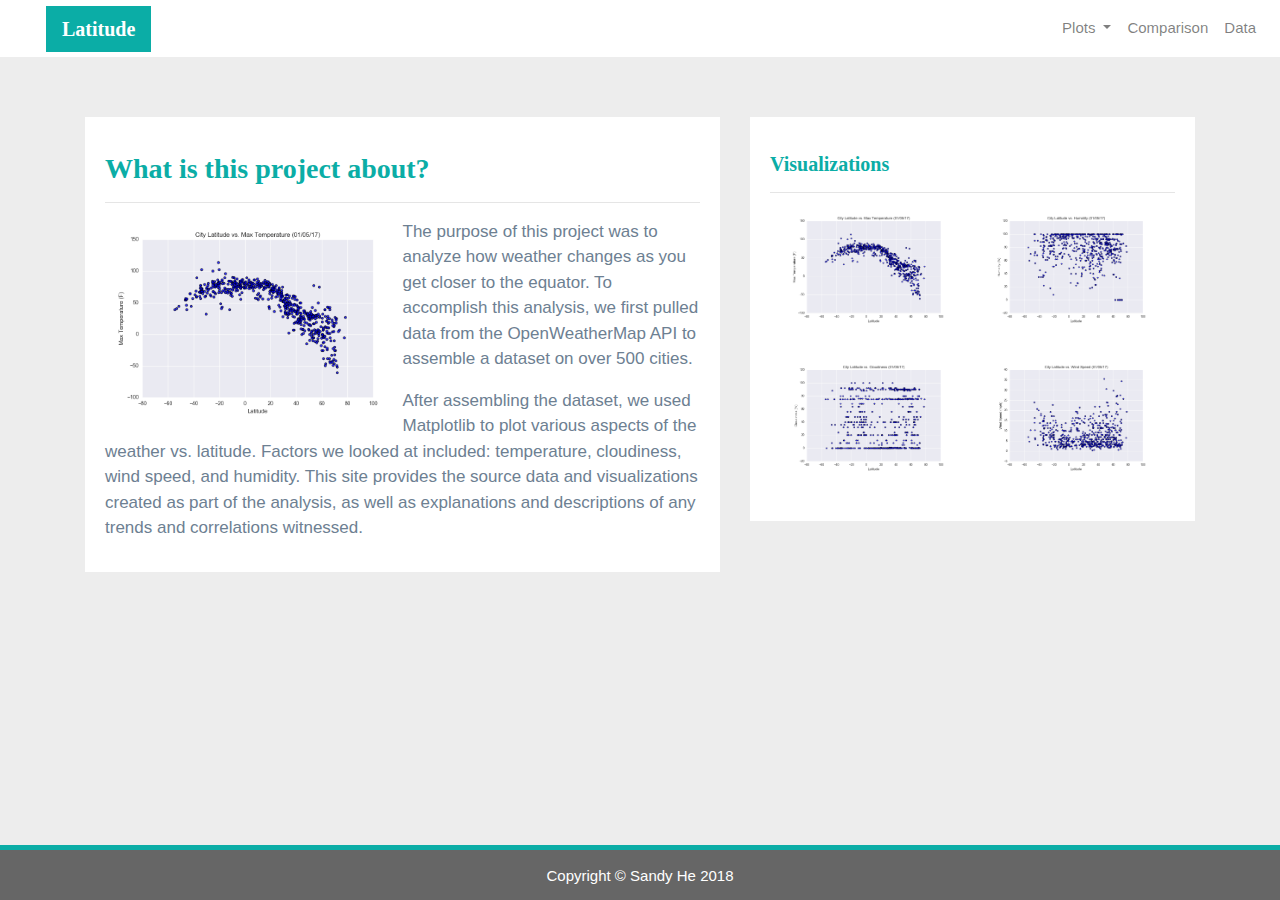
<file: index.html>
<!DOCTYPE html>
<html>

<head>
  <meta charset="utf-8" />
  <meta http-equiv="X-UA-Compatible" content="IE=edge">
  <title>Bootstrap Visualization Dashboard</title>
  <meta name="viewport" content="width=device-width, initial-scale=1">

  <!-- Bootstrap CSS -->
  <link rel="stylesheet" href="https://maxcdn.bootstrapcdn.com/bootstrap/4.0.0/css/bootstrap.min.css" integrity="sha384-Gn5384xqQ1aoWXA+058RXPxPg6fy4IWvTNh0E263XmFcJlSAwiGgFAW/dAiS6JXm"
    crossorigin="anonymous">

  <!--CSS Link-->
  <link rel="stylesheet" type="text/css" href="style.css">

</head>

<body>
  <!-- Navigation Section -->
  <div class="navigation">
    <nav class="navbar navbar-expand-lg navbar-light">
      <a class="navbar-brand" style="background-color: #0BADA6;" href="index.html">Latitude</a>
      <button class="navbar-toggler  border border-white" type="button" data-toggle="collapse" data-target="#navbarNavDropdown"
        aria-controls="navbarNavDropdown" aria-expanded="false" aria-label="Toggle navigation">
        <span class="navbar-toggler-icon"></span>
      </button>
      <div class="collapse navbar-collapse" id="navbarNavDropdown">
        <ul class="navbar-nav ml-auto">
          <li class="nav-item dropdown">
            <a class="nav-link dropdown-toggle" href="#" id="navbarDropdownMenuLink" data-toggle="dropdown"
              aria-haspopup="true" aria-expanded="false">
              Plots
            </a>
            <div class="dropdown-menu" aria-labelledby="navbarDropdownMenuLink">
              <a class="dropdown-item" href="max_temperature.html">Max Temperature</a>
              <a class="dropdown-item" href="humidity.html">Humidity</a>
              <a class="dropdown-item" href="cloudiness.html">Cloudiness</a>
              <a class="dropdown-item" href="wind_speed.html">Wind Speed</a>
            </div>
          </li>
          <li class="nav-item">
            <a class="nav-link" href="comparisons.html">Comparison</a>
          </li>
          <li class="nav-item">
            <a class="nav-link" href="data.html">Data</a>
          </li>

        </ul>
      </div>
    </nav>
  </div>
  <!-- Content Section -->
  <div class="container">
    <div class="row">
      <div class="col-lg-7 col-md-12">
        <!-- Left box  -->
        <div class="box">
          <h3 class="title">What is this project about?</h3>
          <hr>
          <img src="Resources/Fig1.png" class="vizualization rounded float-left" alt="Max Temperature Graph">
          <p>The purpose of this project was to analyze how weather changes as you get closer to the equator. To
            accomplish this analysis, we first pulled data from the OpenWeatherMap API to assemble a dataset on over
            500 cities.</p>
          <p>After assembling the dataset, we used Matplotlib to plot various aspects of the weather vs. latitude.
            Factors we looked at included: temperature, cloudiness, wind speed, and humidity. This site provides the
            source data and visualizations created as part of the analysis, as well as explanations and descriptions of
            any trends and correlations witnessed.</p>
        </div>
      </div>
      <div class="col-lg-5 col-md-12">
        <!-- Right Box -->
        <div class="box">
          <h5 class="title">Visualizations</h5>
          <hr>


          <div class="container">
            <div class="row" style="padding-bottom: 30px;">
              <div class="col-6">
                <a href="max_temperature.html">
                  <img class="panel" src="Resources/Fig1.png" alt="Max Temperature Graph">
                </a>
              </div>
              <div class="col-6">
                <a href="humidity.html">
                  <img class="panel" src="Resources/Fig2.png" alt="Humidity Graph">
                </a>
              </div>
            </div>

            <div class="row" style="padding-bottom: 30px;">
              <div class="col-6">
                <a href="cloudiness.html">
                  <img class="panel" src="Resources/Fig3.png" alt="Cloudiness Graph">
                </a>
              </div>
              <div class="col-6">
                <a href="wind_speed.html">
                  <img class="panel" src="Resources/Fig4.png" alt="Wind Speed Graph">
                </a>
              </div>


            </div>
          </div>


        </div>
      </div>
    </div>
  </div>
  <!-- Footer Section -->
  <footer>
    <div class="footer">Copyright &copy; Sandy He 2018</div>
  </footer>

  <!-- Bootstrap JS -->
  <script src="https://code.jquery.com/jquery-3.2.1.slim.min.js" integrity="sha384-KJ3o2DKtIkvYIK3UENzmM7KCkRr/rE9/Qpg6aAZGJwFDMVNA/GpGFF93hXpG5KkN"
    crossorigin="anonymous"></script>
  <script src="https://cdnjs.cloudflare.com/ajax/libs/popper.js/1.12.9/umd/popper.min.js" integrity="sha384-ApNbgh9B+Y1QKtv3Rn7W3mgPxhU9K/ScQsAP7hUibX39j7fakFPskvXusvfa0b4Q"
    crossorigin="anonymous"></script>
  <script src="https://maxcdn.bootstrapcdn.com/bootstrap/4.0.0/js/bootstrap.min.js" integrity="sha384-JZR6Spejh4U02d8jOt6vLEHfe/JQGiRRSQQxSfFWpi1MquVdAyjUar5+76PVCmYl"
    crossorigin="anonymous"></script>

</body>

</html>
</file>
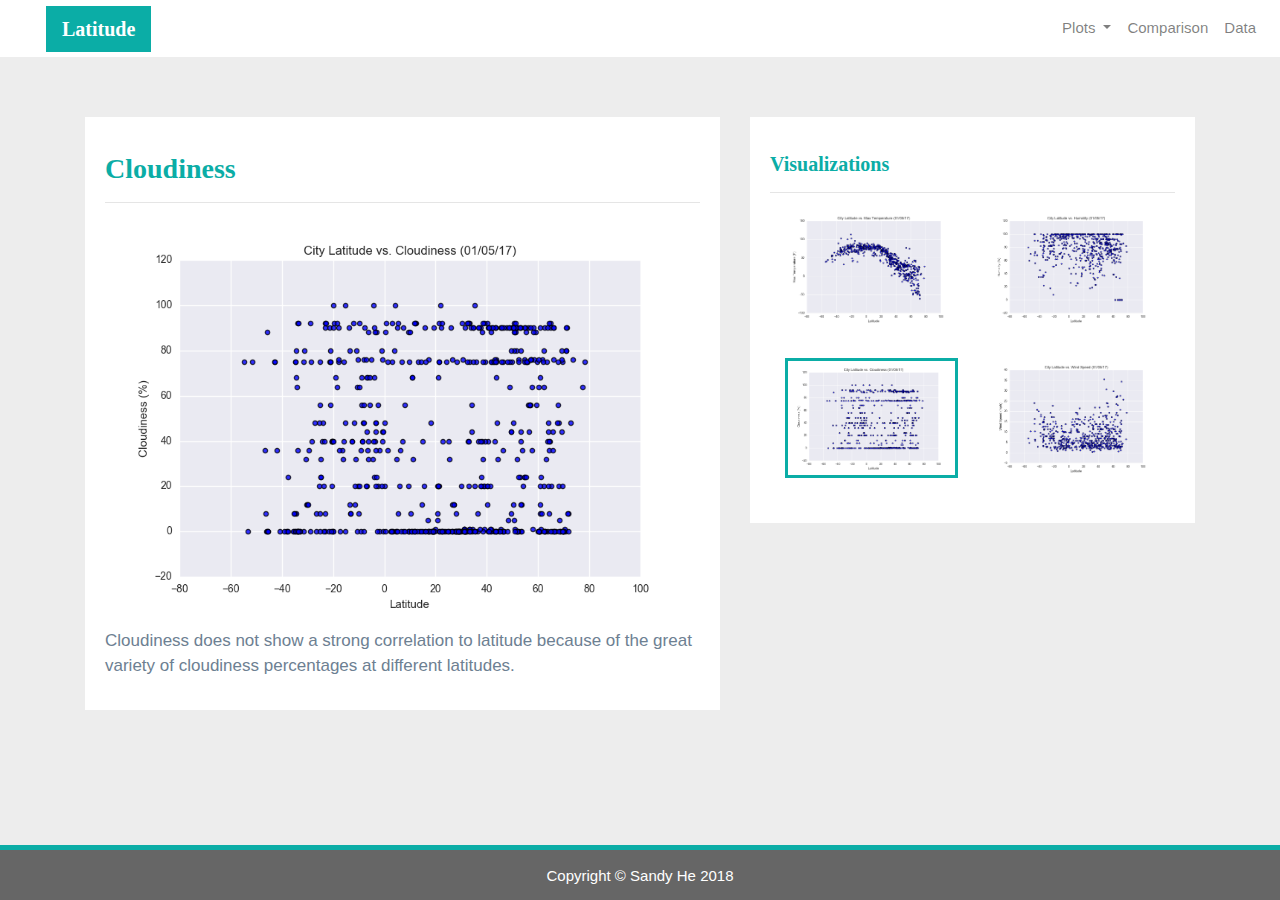
<file: cloudiness.html>
<!DOCTYPE html>
<html>

<head>
  <meta charset="utf-8" />
  <meta http-equiv="X-UA-Compatible" content="IE=edge">
  <title>Visualization Dashboard</title>
  <meta name="viewport" content="width=device-width, initial-scale=1">

  <!-- Bootstrap CSS -->
  <link rel="stylesheet" href="https://maxcdn.bootstrapcdn.com/bootstrap/4.0.0/css/bootstrap.min.css" integrity="sha384-Gn5384xqQ1aoWXA+058RXPxPg6fy4IWvTNh0E263XmFcJlSAwiGgFAW/dAiS6JXm"
    crossorigin="anonymous">

  <!--CSS Link-->
  <link rel="stylesheet" type="text/css" href="style.css">

</head>

<body>
  <!-- Navigation Section -->
  <div class="navigation">
    <nav class="navbar navbar-expand-lg navbar-light">
      <a class="navbar-brand" style="background-color: #0BADA6;" href="index.html">Latitude</a>
      <button class="navbar-toggler border border-white" type="button" data-toggle="collapse" data-target="#navbarNavDropdown"
        aria-controls="navbarNavDropdown" aria-expanded="false" aria-label="Toggle navigation">
        <span class="navbar-toggler-icon"></span>
      </button>
      <div class="collapse navbar-collapse" id="navbarNavDropdown">
        <ul class="navbar-nav ml-auto">
          <li class="nav-item dropdown">
            <a class="nav-link dropdown-toggle" href="#" id="navbarDropdownMenuLink" data-toggle="dropdown"
              aria-haspopup="true" aria-expanded="false">
              Plots
            </a>
            <div class="dropdown-menu" aria-labelledby="navbarDropdownMenuLink">
              <a class="dropdown-item" href="max_temperature.html">Max Temperature</a>
              <a class="dropdown-item" href="humidity.html">Humidity</a>
              <a class="dropdown-item active" href="cloudiness.html">Cloudiness</a>
              <a class="dropdown-item" href="wind_speed.html">Wind Speed</a>
            </div>
          </li>
          <li class="nav-item">
            <a class="nav-link" href="comparisons.html">Comparison</a>
          </li>
          <li class="nav-item">
            <a class="nav-link" href="data.html">Data</a>
          </li>

        </ul>
      </div>
    </nav>
  </div>
  <!-- Content Section -->
  <div class="container">
    <div class="row">
      <div class="col-lg-7 col-md-12">
        <!-- Left box  -->
        <div class="box">
          <h3 class="title">Cloudiness</h3>
          <hr>
          <img src="Resources/Fig3.png" alt="Cloudines Graph">
          <p>Cloudiness does not show a strong correlation to latitude because of the great variety of
            cloudiness percentages at different latitudes.</p>
        </div>
      </div>
      <div class="col-lg-5 col-md-12">
        <!-- Right Box -->
        <div class="box">
          <h5 class="title">Visualizations</h5>
          <hr>


          <div class="container">
            <div class="row" style="padding-bottom: 30px;">
              <div class="col-6">
                <a href="max_temperature.html">
                  <img class="panel" src="Resources/Fig1.png" alt="Max Temperature Graph">
                </a>
              </div>
              <div class="col-6">
                <a href="humidity.html">
                  <img class="panel" src="Resources/Fig2.png" alt="Humidity Graph">
                </a>
              </div>
            </div>

            <div class="row" style="padding-bottom: 30px;">
              <div class="col-6">
                <a href="cloudiness.html">
                  <img class="panel active" src="Resources/Fig3.png" alt="Cloudiness Graph">
                </a>
              </div>
              <div class="col-6">
                <a href="wind_speed.html">
                  <img class="panel" src="Resources/Fig4.png" alt="Wind Speed Graph">
                </a>
              </div>


            </div>
          </div>


        </div>
      </div>
    </div>
  </div>
  <!-- Footer Section -->
  <footer>
    <div class="footer">Copyright &copy; Sandy He 2018</div>
  </footer>

  <!-- Bootstrap JS -->
  <script src="https://code.jquery.com/jquery-3.2.1.slim.min.js" integrity="sha384-KJ3o2DKtIkvYIK3UENzmM7KCkRr/rE9/Qpg6aAZGJwFDMVNA/GpGFF93hXpG5KkN"
    crossorigin="anonymous"></script>
  <script src="https://cdnjs.cloudflare.com/ajax/libs/popper.js/1.12.9/umd/popper.min.js" integrity="sha384-ApNbgh9B+Y1QKtv3Rn7W3mgPxhU9K/ScQsAP7hUibX39j7fakFPskvXusvfa0b4Q"
    crossorigin="anonymous"></script>
  <script src="https://maxcdn.bootstrapcdn.com/bootstrap/4.0.0/js/bootstrap.min.js" integrity="sha384-JZR6Spejh4U02d8jOt6vLEHfe/JQGiRRSQQxSfFWpi1MquVdAyjUar5+76PVCmYl"
    crossorigin="anonymous"></script>

</body>

</html>
</file>
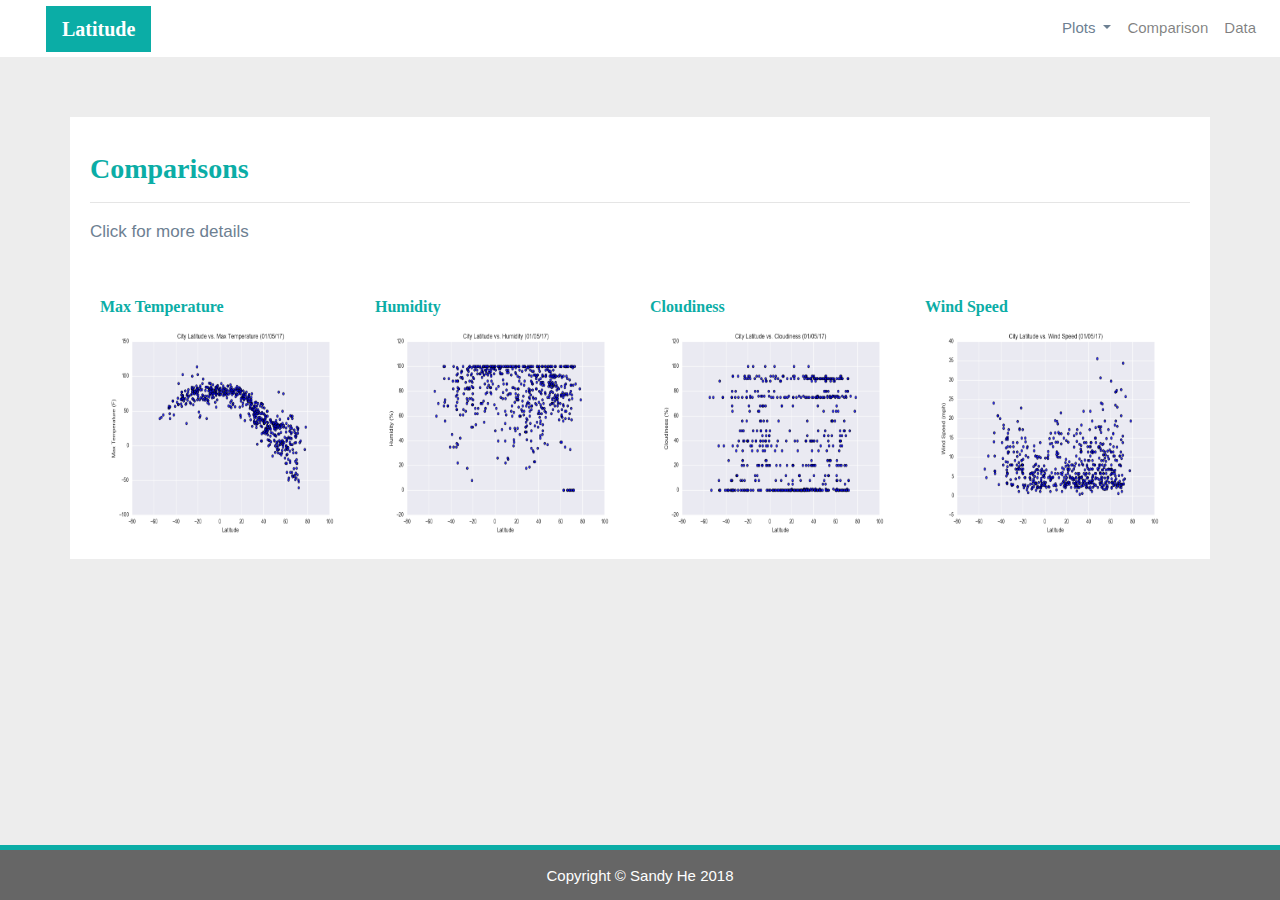
<file: comparisons.html>
<!DOCTYPE html>
<html>

<head>
  <meta charset="utf-8" />
  <meta http-equiv="X-UA-Compatible" content="IE=edge">
  <title>Visualization Dashboard</title>
  <meta name="viewport" content="width=device-width, initial-scale=1">

  <!-- Bootstrap CSS -->
  <link rel="stylesheet" href="https://maxcdn.bootstrapcdn.com/bootstrap/4.0.0/css/bootstrap.min.css" integrity="sha384-Gn5384xqQ1aoWXA+058RXPxPg6fy4IWvTNh0E263XmFcJlSAwiGgFAW/dAiS6JXm"
    crossorigin="anonymous">

  <!--CSS Link-->
  <link rel="stylesheet" type="text/css" href="style.css">

</head>

<body>
  <!-- Navigation Section -->
  <div class="navigation">
    <nav class="navbar navbar-expand-lg navbar-light">
      <a class="navbar-brand" style="background-color: #0BADA6;" href="index.html">Latitude</a>
      <button class="navbar-toggler  border border-white" type="button" data-toggle="collapse" data-target="#navbarNavDropdown"
        aria-controls="navbarNavDropdown" aria-expanded="false" aria-label="Toggle navigation">
        <span class="navbar-toggler-icon"></span>
      </button>
      <div class="collapse navbar-collapse" id="navbarNavDropdown">
        <ul class="navbar-nav ml-auto">
          <li class="nav-item dropdown">
            <a class="nav-link dropdown-toggle" href="#" id="navbarDropdownMenuLink" data-toggle="dropdown"
              aria-haspopup="true" aria-expanded="false" style="color: #6D8092">
              Plots
            </a>
            <div class="dropdown-menu" aria-labelledby="navbarDropdownMenuLink">
              <a class="dropdown-item" href="max_temperature.html">Max Temperature</a>
              <a class="dropdown-item" href="humidity.html">Humidity</a>
              <a class="dropdown-item" href="cloudiness.html">Cloudiness</a>
              <a class="dropdown-item" href="wind_speed.html">Wind Speed</a>
            </div>
          </li>
          <li class="nav-item">
            <a class="nav-link" href="comparisons.html">Comparison</a>
          </li>
          <li class="nav-item">
            <a class="nav-link" href="data.html">Data</a>
          </li>

        </ul>
      </div>
    </nav>
  </div>
  <!-- Content Section -->
  <div class="container">
    <div class="row">
      <div>
        <!-- Left box  -->
        <div class="box">
          <h3 class="title">Comparisons</h3>
          <hr>
          <p>Click for more details</p>
          <div class="container" style="padding-bottom: 40px;">
            <div class="row">
              <div class="col-lg-3" style="padding: 10px;">
                <div class="title">Max Temperature</div>
                <a href="max_temperature.html">
                  <img class="panel" src="Resources/Fig1.png" alt="Max Temperature Image">
                </a>
              </div>
              <div class="col-lg-3" style="padding: 10px;">
                <div class="title">Humidity</div>
                <a href="humidity.html">
                  <img class="panel" src="Resources/Fig2.png" alt="Humidity Graph">
                </a>
              </div>
              <div class="col-lg-3" style="padding: 10px;">
                <div class="title">Cloudiness</div>
                <a href="cloudiness.html">
                  <img class="panel" src="Resources/Fig3.png" alt="Cloudiness Graph">
                </a>

              </div>
              <div class="col-lg-3" style="padding: 10px;">
                <div class="title">Wind Speed</div>
                <a href="wind_speed.html">
                  <img class="panel" src="Resources/Fig4.png" alt="Wind Speed Graph">
                </a>
              </div>
            
          </div>
        </div>
      </div>
    </div>
  </div>

  <!-- Footer Section -->
  <footer>
    <div class="footer">Copyright &copy; Sandy He 2018</div>
  </footer>

  <!-- Bootstrap JS -->
  <script src="https://code.jquery.com/jquery-3.2.1.slim.min.js" integrity="sha384-KJ3o2DKtIkvYIK3UENzmM7KCkRr/rE9/Qpg6aAZGJwFDMVNA/GpGFF93hXpG5KkN"
    crossorigin="anonymous"></script>
  <script src="https://cdnjs.cloudflare.com/ajax/libs/popper.js/1.12.9/umd/popper.min.js" integrity="sha384-ApNbgh9B+Y1QKtv3Rn7W3mgPxhU9K/ScQsAP7hUibX39j7fakFPskvXusvfa0b4Q"
    crossorigin="anonymous"></script>
  <script src="https://maxcdn.bootstrapcdn.com/bootstrap/4.0.0/js/bootstrap.min.js" integrity="sha384-JZR6Spejh4U02d8jOt6vLEHfe/JQGiRRSQQxSfFWpi1MquVdAyjUar5+76PVCmYl"
    crossorigin="anonymous"></script>

</body>

</html>
</file>
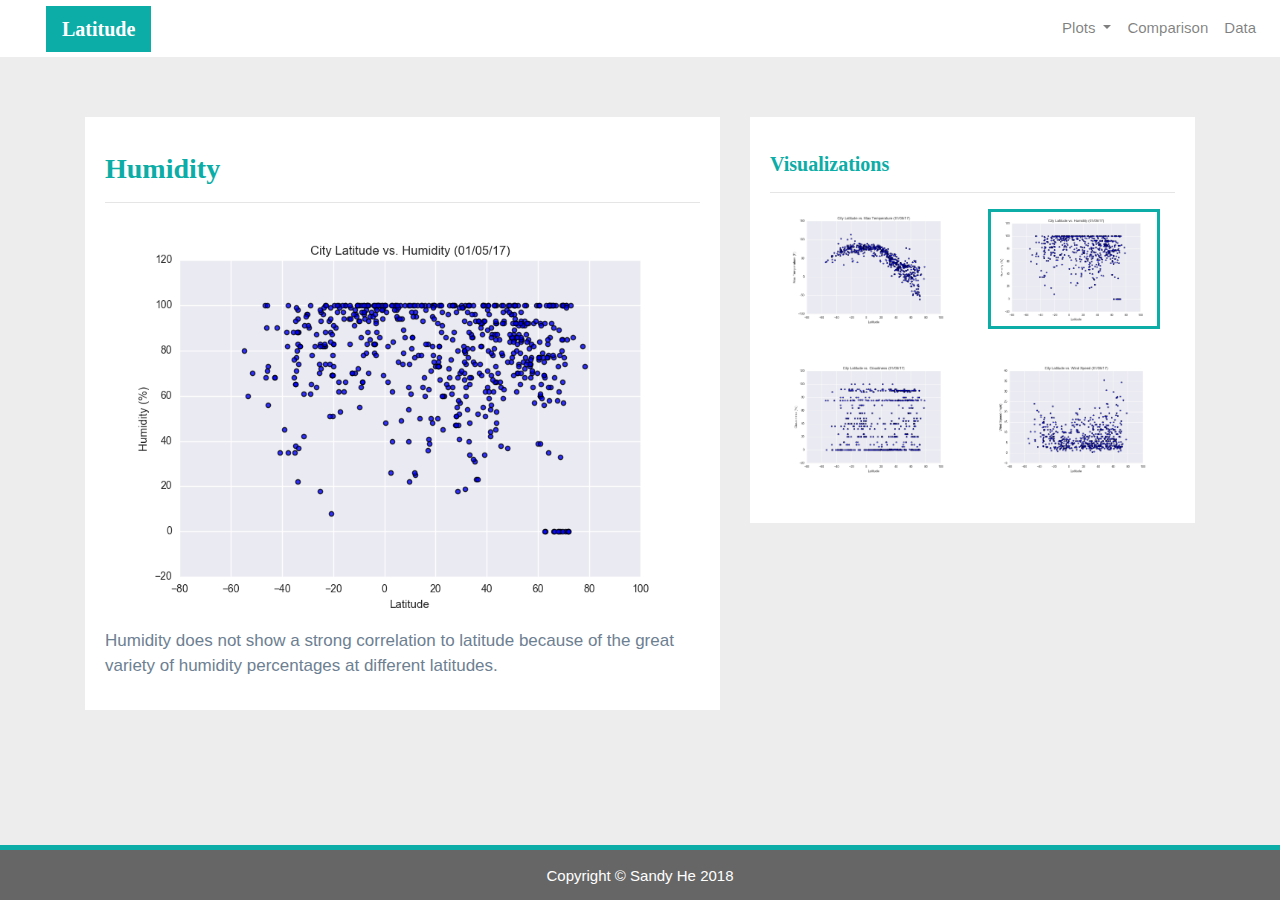
<file: humidity.html>
<!DOCTYPE html>
<html>

<head>
  <meta charset="utf-8" />
  <meta http-equiv="X-UA-Compatible" content="IE=edge">
  <title>Visualization Dashboard</title>
  <meta name="viewport" content="width=device-width, initial-scale=1">

  <!-- Bootstrap CSS -->
  <link rel="stylesheet" href="https://maxcdn.bootstrapcdn.com/bootstrap/4.0.0/css/bootstrap.min.css" integrity="sha384-Gn5384xqQ1aoWXA+058RXPxPg6fy4IWvTNh0E263XmFcJlSAwiGgFAW/dAiS6JXm"
    crossorigin="anonymous">

  <!--CSS Link-->
  <link rel="stylesheet" type="text/css" href="style.css">

</head>

<body>
  <!-- Navigation Section -->
  <div class="navigation">
    <nav class="navbar navbar-expand-lg navbar-light">
      <a class="navbar-brand" style="background-color: #0BADA6;" href="index.html">Latitude</a>
      <button class="navbar-toggler border border-white" type="button" data-toggle="collapse" data-target="#navbarNavDropdown"
        aria-controls="navbarNavDropdown" aria-expanded="false" aria-label="Toggle navigation">
        <span class="navbar-toggler-icon"></span>
      </button>
      <div class="collapse navbar-collapse" id="navbarNavDropdown">
        <ul class="navbar-nav ml-auto">
          <li class="nav-item dropdown">
            <a class="nav-link dropdown-toggle" href="#" id="navbarDropdownMenuLink" data-toggle="dropdown"
              aria-haspopup="true" aria-expanded="false">
              Plots
            </a>
            <div class="dropdown-menu" aria-labelledby="navbarDropdownMenuLink">
              <a class="dropdown-item" href="max_temperature.html">Max Temperature</a>
              <a class="dropdown-item active" href="humidity.html">Humidity</a>
              <a class="dropdown-item" href="cloudiness.html">Cloudiness</a>
              <a class="dropdown-item" href="wind_speed.html">Wind Speed</a>
            </div>
          </li>
          <li class="nav-item">
            <a class="nav-link" href="comparisons.html">Comparison</a>
          </li>
          <li class="nav-item">
            <a class="nav-link" href="data.html">Data</a>
          </li>

        </ul>
      </div>
    </nav>
  </div>
  <!-- Content Section -->
  <div class="container">
    <div class="row">
      <div class="col-lg-7 col-md-12">
        <!-- Left box  -->
        <div class="box">
          <h3 class="title">Humidity</h3>
          <hr>
          <img src="Resources/Fig2.png" alt="Humidity Graph">
          <p>Humidity does not show a strong correlation to latitude because of 
              the great variety of humidity percentages at different latitudes.
            </p>
        </div>
      </div>
      <div class="col-lg-5 col-md-12">
        <!-- Right Box -->
        <div class="box">
          <h5 class="title">Visualizations</h5>
          <hr>


          <div class="container">
            <div class="row" style="padding-bottom: 30px;">
              <div class="col-6">
                <a href="max_temperature.html">
                  <img class="panel" src="Resources/Fig1.png" alt="Max Temperature Graph">
                </a>
              </div>
              <div class="col-6">
                <a href="humidity.html">
                  <img class="panel active" src="Resources/Fig2.png" alt="Humidity Graph">
                </a>
              </div>
            </div>

            <div class="row" style="padding-bottom: 30px;">
              <div class="col-6">
                <a href="cloudiness.html">
                  <img class="panel" src="Resources/Fig3.png" alt="Cloudiness Graph">
                </a>
              </div>
              <div class="col-6">
                <a href="wind_speed.html">
                  <img class="panel" src="Resources/Fig4.png" alt="Wind Speed Graph">
                </a>
              </div>


            </div>
          </div>


        </div>
      </div>
    </div>
  </div>
  <!-- Footer Section -->
  <footer>
    <div class="footer">Copyright &copy; Sandy He 2018</div>
  </footer>

  <!-- Bootstrap JS -->
  <script src="https://code.jquery.com/jquery-3.2.1.slim.min.js" integrity="sha384-KJ3o2DKtIkvYIK3UENzmM7KCkRr/rE9/Qpg6aAZGJwFDMVNA/GpGFF93hXpG5KkN"
    crossorigin="anonymous"></script>
  <script src="https://cdnjs.cloudflare.com/ajax/libs/popper.js/1.12.9/umd/popper.min.js" integrity="sha384-ApNbgh9B+Y1QKtv3Rn7W3mgPxhU9K/ScQsAP7hUibX39j7fakFPskvXusvfa0b4Q"
    crossorigin="anonymous"></script>
  <script src="https://maxcdn.bootstrapcdn.com/bootstrap/4.0.0/js/bootstrap.min.js" integrity="sha384-JZR6Spejh4U02d8jOt6vLEHfe/JQGiRRSQQxSfFWpi1MquVdAyjUar5+76PVCmYl"
    crossorigin="anonymous"></script>

</body>

</html>
</file>
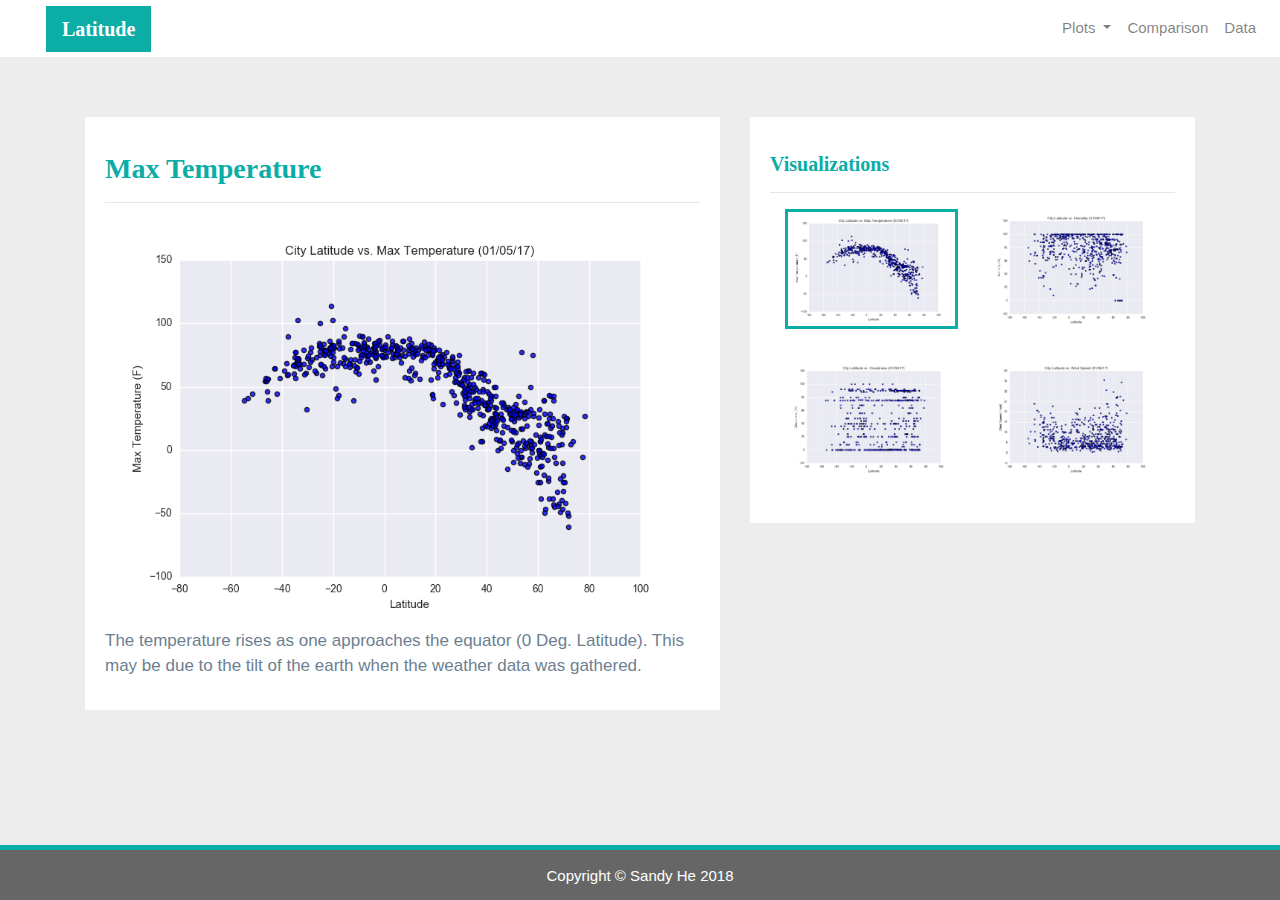
<file: max_temperature.html>
<!DOCTYPE html>
<html>

<head>
  <meta charset="utf-8" />
  <meta http-equiv="X-UA-Compatible" content="IE=edge">
  <title>Visualization Dashboard</title>
  <meta name="viewport" content="width=device-width, initial-scale=1">

  <!-- Bootstrap CSS -->
  <link rel="stylesheet" href="https://maxcdn.bootstrapcdn.com/bootstrap/4.0.0/css/bootstrap.min.css" integrity="sha384-Gn5384xqQ1aoWXA+058RXPxPg6fy4IWvTNh0E263XmFcJlSAwiGgFAW/dAiS6JXm"
    crossorigin="anonymous">

  <!--CSS Link-->
  <link rel="stylesheet" type="text/css" href="style.css">

</head>

<body>
  <!-- Navigation Section -->
  <div class="navigation">
    <nav class="navbar navbar-expand-lg navbar-light">
      <a class="navbar-brand" style="background-color: #0BADA6;" href="index.html">Latitude</a>
      <button class="navbar-toggler border border-white" type="button" data-toggle="collapse" data-target="#navbarNavDropdown"
        aria-controls="navbarNavDropdown" aria-expanded="false" aria-label="Toggle navigation">
        <span class="navbar-toggler-icon"></span>
      </button>
      <div class="collapse navbar-collapse" id="navbarNavDropdown">
        <ul class="navbar-nav ml-auto">
          <li class="nav-item dropdown">
            <a class="nav-link dropdown-toggle" href="#" id="navbarDropdownMenuLink" data-toggle="dropdown"
              aria-haspopup="true" aria-expanded="false">
              Plots
            </a>
            <div class="dropdown-menu" aria-labelledby="navbarDropdownMenuLink">
              <a class="dropdown-item active" href="max_temperature.html">Max Temperature</a>
              <a class="dropdown-item" href="humidity.html">Humidity</a>
              <a class="dropdown-item" href="cloudiness.html">Cloudiness</a>
              <a class="dropdown-item" href="wind_speed.html">Wind Speed</a>
            </div>
          </li>
          <li class="nav-item">
            <a class="nav-link" href="comparisons.html">Comparison</a>
          </li>
          <li class="nav-item">
            <a class="nav-link" href="data.html">Data</a>
          </li>

        </ul>
      </div>
    </nav>
  </div>
  <!-- Content Section -->
  <div class="container">
    <div class="row">
      <div class="col-lg-7 col-md-12">
        <!-- Left box  -->
        <div class="box">
          <h3 class="title">Max Temperature</h3>
          <hr>
          <img src="Resources/Fig1.png" alt="Max Temperature Graph">
          <p>The temperature rises as one approaches the equator (0 Deg. Latitude). 
              This may be due to the tilt of the earth when the weather data was gathered.
            </p>
        </div>
      </div>
      <div class="col-lg-5 col-md-12">
        <!-- Right Box -->
        <div class="box">
          <h5 class="title">Visualizations</h5>
          <hr>


          <div class="container">
            <div class="row" style="padding-bottom: 30px;">
              <div class="col-6">
                <a href="max_temperature.html">
                  <img class="panel active" src="Resources/Fig1.png" alt="Max Temperature Graph">
                </a>
              </div>
              <div class="col-6">
                <a href="humidity.html">
                  <img class="panel" src="Resources/Fig2.png" alt="Humidity Graph">
                </a>
              </div>
            </div>

            <div class="row" style="padding-bottom: 30px;">
              <div class="col-6">
                <a href="cloudiness.html">
                  <img class="panel" src="Resources/Fig3.png" alt="Cloudiness Graph">
                </a>
              </div>
              <div class="col-6">
                <a href="wind_speed.html">
                  <img class="panel" src="Resources/Fig4.png" alt="Wind Speed Graph">
                </a>
              </div>


            </div>
          </div>


        </div>
      </div>
    </div>
  </div>
  <!-- Footer Section -->
  <footer>
    <div class="footer">Copyright &copy; Sandy He 2018</div>
  </footer>

  <!-- Bootstrap JS -->
  <script src="https://code.jquery.com/jquery-3.2.1.slim.min.js" integrity="sha384-KJ3o2DKtIkvYIK3UENzmM7KCkRr/rE9/Qpg6aAZGJwFDMVNA/GpGFF93hXpG5KkN"
    crossorigin="anonymous"></script>
  <script src="https://cdnjs.cloudflare.com/ajax/libs/popper.js/1.12.9/umd/popper.min.js" integrity="sha384-ApNbgh9B+Y1QKtv3Rn7W3mgPxhU9K/ScQsAP7hUibX39j7fakFPskvXusvfa0b4Q"
    crossorigin="anonymous"></script>
  <script src="https://maxcdn.bootstrapcdn.com/bootstrap/4.0.0/js/bootstrap.min.js" integrity="sha384-JZR6Spejh4U02d8jOt6vLEHfe/JQGiRRSQQxSfFWpi1MquVdAyjUar5+76PVCmYl"
    crossorigin="anonymous"></script>

</body>

</html>
</file>
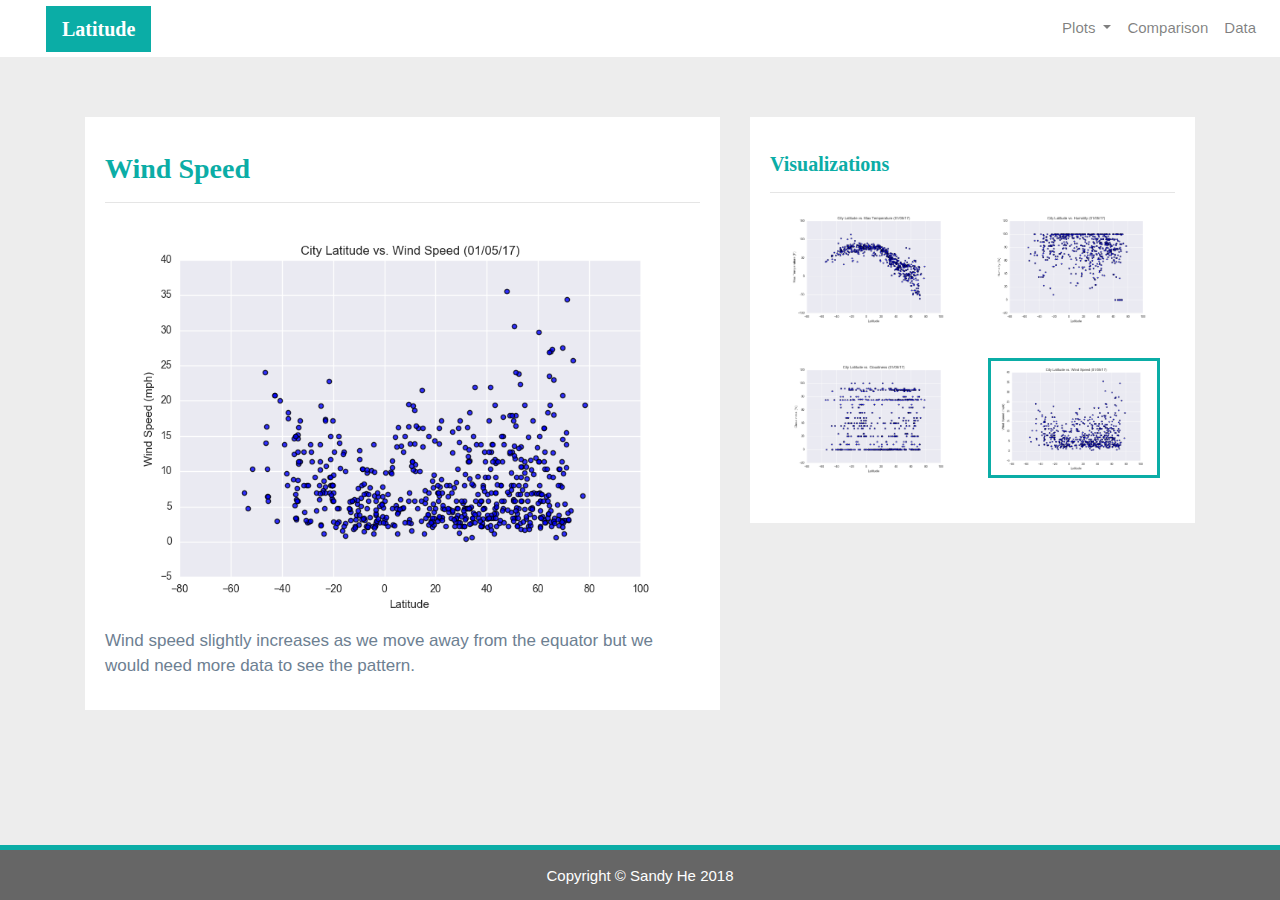
<file: wind_speed.html>
<!DOCTYPE html>
<html>

<head>
  <meta charset="utf-8" />
  <meta http-equiv="X-UA-Compatible" content="IE=edge">
  <title>Visualization Dashboard</title>
  <meta name="viewport" content="width=device-width, initial-scale=1">

  <!-- Bootstrap CSS -->
  <link rel="stylesheet" href="https://maxcdn.bootstrapcdn.com/bootstrap/4.0.0/css/bootstrap.min.css" integrity="sha384-Gn5384xqQ1aoWXA+058RXPxPg6fy4IWvTNh0E263XmFcJlSAwiGgFAW/dAiS6JXm"
    crossorigin="anonymous">

  <!--CSS Link-->
  <link rel="stylesheet" type="text/css" href="style.css">

</head>

<body>
  <!-- Navigation Section -->
  <div class="navigation">
    <nav class="navbar navbar-expand-lg navbar-light">
      <a class="navbar-brand" style="background-color: #0BADA6;" href="index.html">Latitude</a>
      <button class="navbar-toggler border border-white" type="button" data-toggle="collapse" data-target="#navbarNavDropdown"
        aria-controls="navbarNavDropdown" aria-expanded="false" aria-label="Toggle navigation">
        <span class="navbar-toggler-icon"></span>
      </button>
      <div class="collapse navbar-collapse" id="navbarNavDropdown">
        <ul class="navbar-nav ml-auto">
          <li class="nav-item dropdown">
            <a class="nav-link dropdown-toggle" href="#" id="navbarDropdownMenuLink" data-toggle="dropdown"
              aria-haspopup="true" aria-expanded="false">
              Plots
            </a>
            <div class="dropdown-menu" aria-labelledby="navbarDropdownMenuLink">
              <a class="dropdown-item" href="max_temperature.html">Max Temperature</a>
              <a class="dropdown-item" href="humidity.html">Humidity</a>
              <a class="dropdown-item" href="cloudiness.html">Cloudiness</a>
              <a class="dropdown-item active" href="wind_speed.html">Wind Speed</a>
            </div>
          </li>
          <li class="nav-item">
            <a class="nav-link" href="comparisons.html">Comparison</a>
          </li>
          <li class="nav-item">
            <a class="nav-link" href="data.html">Data</a>
          </li>

        </ul>
      </div>
    </nav>
  </div>
  <!-- Content Section -->
  <div class="container">
    <div class="row">
      <div class="col-lg-7 col-md-12">
        <!-- Left box  -->
        <div class="box">
          <h3 class="title">Wind Speed</h3>
          <hr>
          <img src="Resources/Fig4.png" alt="Wind Speed Graph">
          <p>Wind speed slightly increases as we move away from the equator but 
             we would need more data to see the pattern. 
            </p>
        </div>
      </div>
      <div class="col-lg-5 col-md-12">
        <!-- Right Box -->
        <div class="box">
          <h5 class="title">Visualizations</h5>
          <hr>


          <div class="container">
            <div class="row" style="padding-bottom: 30px;">
              <div class="col-6">
                <a href="max_temperature.html">
                  <img class="panel" src="Resources/Fig1.png" alt="Max Temperature Graph">
                </a>
              </div>
              <div class="col-6">
                <a href="humidity.html">
                  <img class="panel" src="Resources/Fig2.png" alt="Humidity Graph">
                </a>
              </div>
            </div>

            <div class="row" style="padding-bottom: 30px;">
              <div class="col-6">
                <a href="cloudiness.html">
                  <img class="panel" src="Resources/Fig3.png" alt="Cloudiness Graph">
                </a>
              </div>
              <div class="col-6">
                <a href="wind_speed.html">
                  <img class="panel active" src="Resources/Fig4.png" alt="Wind Speed Graph">
                </a>
              </div>


            </div>
          </div>


        </div>
      </div>
    </div>
  </div>
  <!-- Footer Section -->
  <footer>
    <div class="footer">Copyright &copy; Sandy He 2018</div>
  </footer>

  <!-- Bootstrap JS -->
  <script src="https://code.jquery.com/jquery-3.2.1.slim.min.js" integrity="sha384-KJ3o2DKtIkvYIK3UENzmM7KCkRr/rE9/Qpg6aAZGJwFDMVNA/GpGFF93hXpG5KkN"
    crossorigin="anonymous"></script>
  <script src="https://cdnjs.cloudflare.com/ajax/libs/popper.js/1.12.9/umd/popper.min.js" integrity="sha384-ApNbgh9B+Y1QKtv3Rn7W3mgPxhU9K/ScQsAP7hUibX39j7fakFPskvXusvfa0b4Q"
    crossorigin="anonymous"></script>
  <script src="https://maxcdn.bootstrapcdn.com/bootstrap/4.0.0/js/bootstrap.min.js" integrity="sha384-JZR6Spejh4U02d8jOt6vLEHfe/JQGiRRSQQxSfFWpi1MquVdAyjUar5+76PVCmYl"
    crossorigin="anonymous"></script>

</body>

</html>
</file>
<file: style.css>
/* Body */
body{
    background-color: #EDEDED; 
}
/* Navbar */
.navbar{
    max-height: 57px; 
}
.navigation .navbar-brand{
    color: white; 
    margin-left: 30px; 
    padding: inherit; 
    font-weight: bold; 
    background-color: #0BADA6;
    font-family: Georgia, 'Times New Roman', Times, serif;
}
.navbar{
    background-color: white; 
    font-size: 15px; 
}
.active, .dropdown-menu .dropdown-item:active a:hover{
    background-color:#E7E7E7!important; 
}
.dropdown-item{
    color: #6D8092 !important; 
}
.dropdown .dropdown-menu .dropdown-item:active, .dropdown .dropdown-menu .dropdown-item:hover{
    background-color:#E7E7E7 !important; 
}
a{
    color: #6D8092;
    font-size: 15px; 
}
.nav-link:hover{
    background-color:#E7E7E7 !important;
   }

.navbar-brand:hover{
color: rgb(175, 175, 175) !important;
}
/* Images */
img{
    width:100% !important;
    height:100% !important;
}
.active, .panel:hover{
    border-color:#0BADA6;
    border-style: solid; 
    
}
.vizualization{
    width:50% !important;
    height:50% !important;
}

/* Title Class  */
.title{
    color: #0BADA6;  
    font-family: Georgia, 'Times New Roman', Times, serif;
    font-weight: bolder; 
    padding-top: 25px; 
}
/* Paragraph Element */
p{
 color: #6D8092;
 font-family: Arial, Helvetica, sans-serif;
 font-size: 17px; 
}
/* Box Class */
.box {
    margin-top: 60px; 
    margin-bottom: 62px; 
    padding: 10px 20px 15px; 
    color:black;
    background-color: white; 

  }
/* Table */
  .table{
    font-size: 15px; 
    border-top-color: white !important; 
}
/* Footer */
footer{
background-color: #666666; 
border-top-style: solid; 
border-top-width: 5px; 
border-top-color: #0BADA6;
color: white; 
min-height: 55px; 
font-family: Arial, Helvetica, sans-serif;
font-size: 15px; 
text-align: center; 
position: fixed;
left: 0;
bottom: 0;
width: 100%;
padding-top: 15px; 
}
/* Media Queries */
@media(max-width: 992px){
.navbar-expand-lg{
background-color: #75a3e7 !important;
}

.navbar-brand{
    background-color: #75a3e7 !important;
}

.title{
    color: #ab9c9c
}
.navbar{
    max-height: none; 
    padding: inherit;
}
.navbar div{
    margin: inherit; 
    background-color: white;  
}
.navbar-brand{
    padding: 10px !important; 
}
.active, .panel:hover{
    border-color:#75a3e7
}

button{
    margin-right: 30px; 
}
button:focus {

    outline: 1px dotted;
    outline: 5px auto -webkit-focusring-color;
    
    }

footer {
    border-top-color: #75a3e7
}
}
</file>
